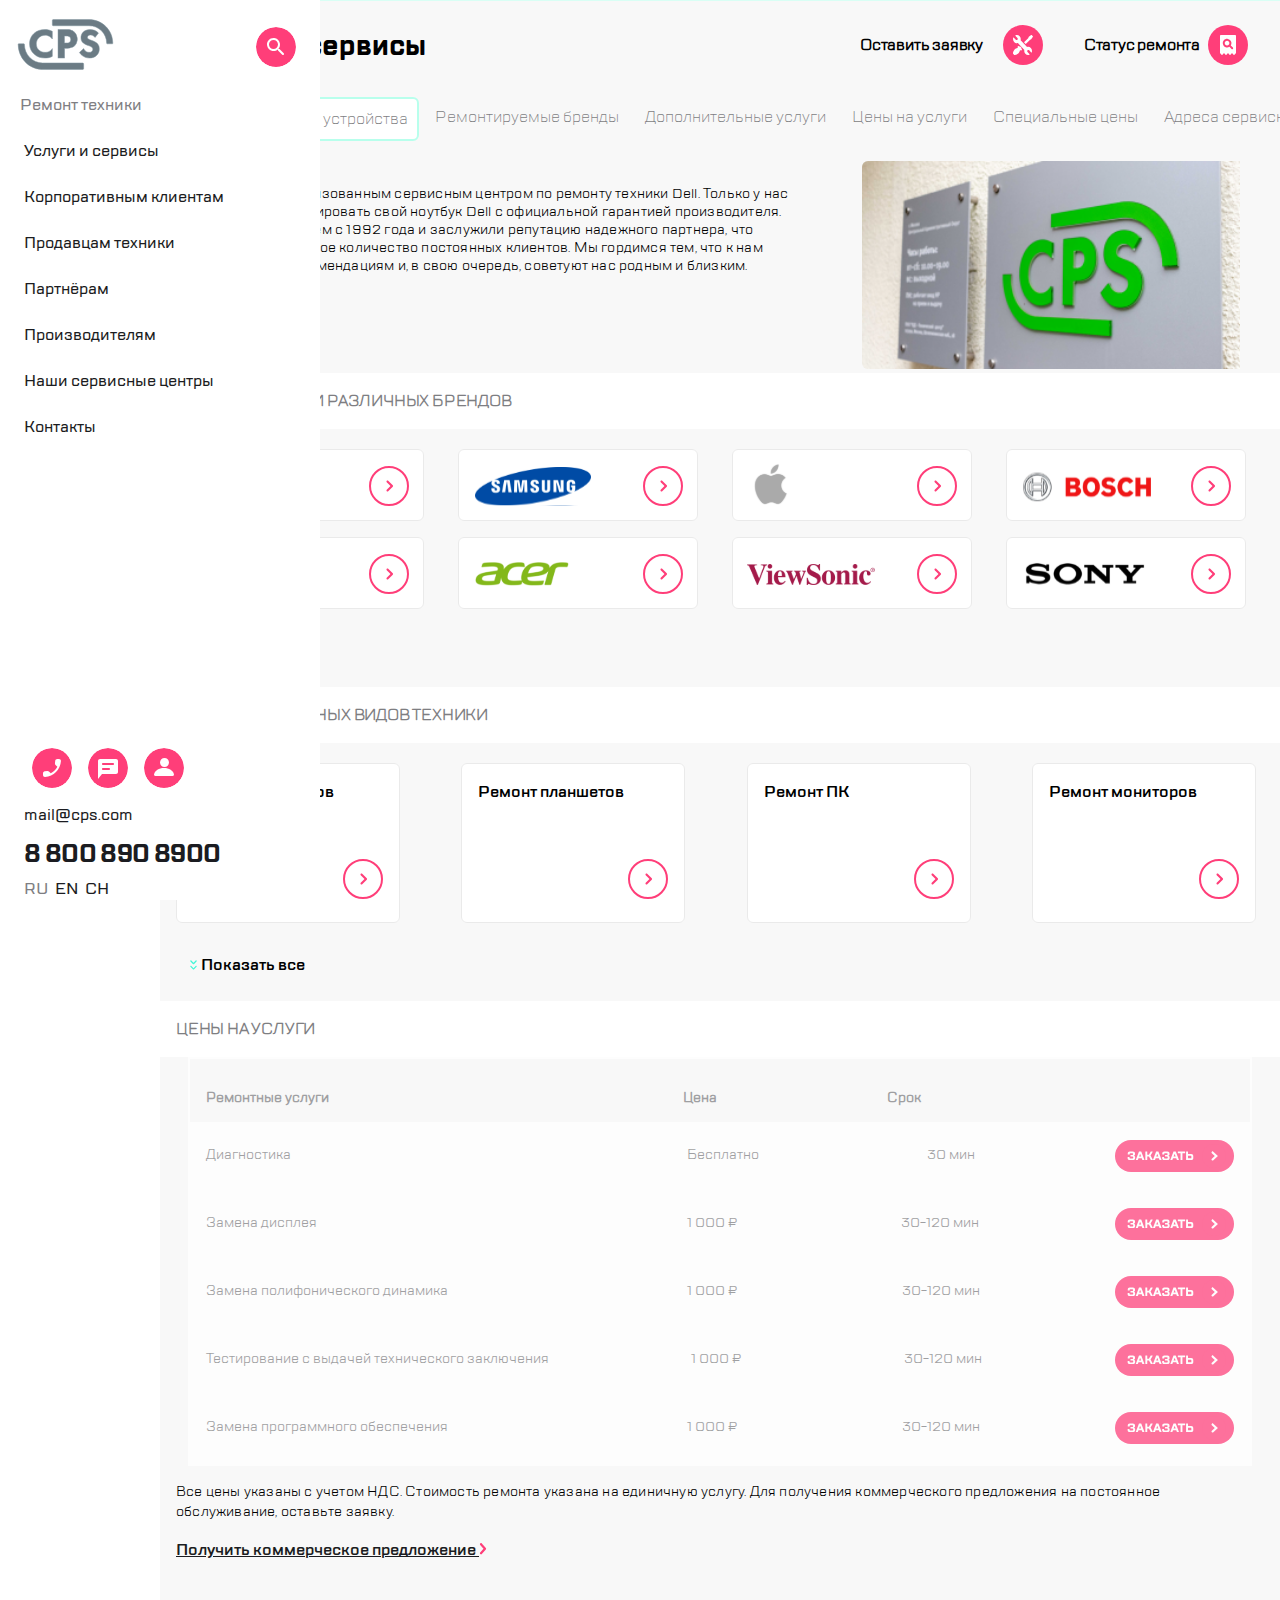
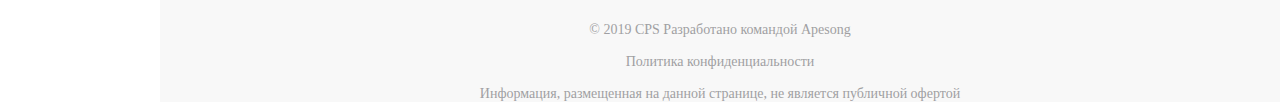
<file: index.html>
<!DOCTYPE html>
<html lang="ru">
  <head>
    <meta charset="UTF-8">
    <meta http-equiv="X-UA-Compatible" content="IE=edge">
    <meta name="viewport" content="width=device-width,initial-scale=1">
    <link rel="stylesheet" href="https://cdn.jsdelivr.net/npm/swiper@8/swiper-bundle.min.css">
    <title>Document</title>
  <link href="style.css" rel="stylesheet"></head>
  <body>
    <div class="wrapper">
      <aside class="aside">
        <div class="aside__header"><button class="aside__button button close" type="button" title="close" aria-label=" закрыть меню"></button>
          <img class="aside__logo" src="./img/Group.svg" alt="логотип" width="97" height="51">
          <button class="aside__button button search" type="button" title="искать" aria-label=" искать в меню"></button></div>

        <section class="aside__page">
          <ul class="aside__page_items">
            <li class="aside__page_items repair">
              <a class="aside__link active" aria-label="Ремонт техники" href="#">
                Ремонт техники</a>
            </li>
            <li class="aside__page_items-services">
              <a class="aside__link" aria-label="Услуги и сервисы" href="#">Услуги и сервисы</a>
            </li>
            <li class="aside__page_items-clients">
              <a class="aside__link" aria-label="Корпоративным клиентам" href="#">Корпоративным клиентам</a>
            </li>
            <li class="aside__page_items-sellers">
              <a class="aside__link" aria-label="Продавцам техники" href="#">Продавцам техники</a>
            </li>
            <li class="aside__page_items-partners">
              <a class="aside__link" aria-label="Партнёрам" href="#">Партнёрам</a>
            </li>
            <li class="aside__page_items-manufacturers">
              <a class="aside__link" aria-label="Производителям" href="#">Производителям</a>
            </li>
            <li class="aside__page_items-service-centers">
              <a class="aside__link" aria-label="Наши сервисные центры" href="#">Наши сервисные центры</a>
            </li>
            <li class="aside__page_items-contacts">
              <a class="aside__link" aria-label="Контакты" href="#">Контакты</a>
            </li>
          </ul>
        </section>
        <footer class="aside__footer">
          <ul class="footer__buttons">
            <li>
              <button class="footer__buttons button call" type="button" title="позвонить" aria-label="позвонить"></button>
            </li>
            <li>
              <button class="footer__buttons button chat" type="button" title="чат" aria-label="написать в чат"></button>
            </li>
            <li>
              <button class="footer__buttons button profile" type="button" title="профиль" aria-label="зайти в профиль"></button>
            </li>
          </ul>
          <div class="aside__contacts">
            <p class="aside__contacts_email">
              <a class="contacts__link" href="mailto:mail@cps.com" aria-label="Электронная почта">mail@cps.com</a>
            </p>
            <p class="aside__contacts_phone-number">
              <a class="contacts__link" href="tel:8 800 890 8900" aria-label="Телефонный номер">8 800 890 8900</a>
            </p>
          </div>
          <ul class="aside__language">
            <li class="aside__language_ru">
              <a class="language__link active" aria-label="Переключить на русский язык" href="#">RU</a>
            </li>
            <li class="aside__language_en">
              <a class="language__link" aria-label="Переключить на английский язык" href="#">EN</a>
            </li>
            <li class="aside__language_ch">
              <a class="language__link" aria-label="Переключить на китайский язык" href="#">CH</a>
            </li>
          </ul>
        </footer>
      </aside>

      <header class="header">
        <nav class="nav">
          <div class="nav__left">
            <button class="nav__button button burger" type="button" title="меню" aria-label=" открыть меню"></button>

            <hr class="line">

            <img class="logo" src="./img/Group.svg" alt="логотип" width="96.55" height="50.81">
          </div>
          <div class="nav__right">
            <ul class="nav__right_actions">
              <li>
                <button class="nav__button button landscape call" type="button" title="звонок" aria-label="позвонить"></button>
              </li>
              <li>
                <button class="nav__button button landscape chat" type="button" title="чат" aria-label="написать в чат"></button>
              </li>
              <li>
                <button class="nav__button button landscape profile" type="button" title="профайл" aria-label="открыть профайл"></button>
              </li>
              <li>
                <button class="nav__button button repair" type="button" title="заявка" aria-label="оставить заявку"></button>
              </li>
              <li>
                <button class="nav__button button checkstatus" type="button" title="статус ремонта" aria-label="проверить статус ремонта"></button>
              </li>
            </ul>
          </div>
        </nav>
      </header>

      <main class="page">
        <div class="page__services">
          <h1 class="page__services_title">Услуги и сервисы</h1>
          <div class="page__head-buttons">
            <span class="page__head-buttons_text">Оставить заявку</span><button class="nav__button button repair large" type="button" aria-label="оставить заявку"></button>
            <span class="page__head-buttons_text">Статус ремонта</span><button class="nav__button button checkstatus large" type="button" aria-label="проверить статус ремонта"></button>
          </div>
        </div>

        <ul class="page__menu">
          <li class="page__menu_repair-devices">
            <a class="page__menu_link active" aria-label="Ремонтируемые устройства" href="#">Ремонтируемые устройства</a>
          </li>
          <li class="page__menu_repair-brands">
            <a class="page__menu_link active" aria-label="Ремонтируемые бренды" href="#">Ремонтируемые бренды</a>
          </li>
          <li class="page__menu_extra-services">
            <a class="page__menu_link" aria-label="Дополнительные услуги" href="#">Дополнительные услуги</a>
          </li>
          <li class="page__menu_prices">
            <a class="page__menu_link" aria-label="Цены на услуги" href="#">Цены на услуги</a>
          </li>
          <li class="page__menu_special-prices">
            <a class="page__menu_link" aria-label="Специальные цены" href="#">Специальные цены</a>
          </li>
          <li class="page__menu_adresses">
            <a class="page__menu_link" aria-label="Адреса сервисных центров" href="#">Адреса сервисных центров</a>
          </li>
          <li class="page__menu_reviews">
            <a class="page__menu_link" aria-label="Отзывы" href="#">Отзывы</a>
          </li>
        </ul>

        <div class="page__all-info">
          <div class="page__text-and-button">
            <div class="page__text">
              <p class="page__text_1">
                Мы являемся авторизованным сервисным центром по ремонту техники
                Dell. Только у нас вы можете отремонтировать свой ноутбук Dell с
                официальной гарантией производителя.
              </p>
              <p class="page__text_2">
                Мы успешно работаем с 1992 года и заслужили репутацию надежного
                партнера, что подтверждает большое количество постоянных
                клиентов. Мы гордимся тем, что к нам обращаются по рекомендациям
                и, в свою очередь, советуют нас родным и близким.
              </p>
              <p class="page__text_3 hidden-text">
                Мы успешно работаем с 1992 года и заслужили репутацию надежного
                партнера, что подтверждает большое количество постоянных
                клиентов. Мы гордимся тем, что к нам обращаются по рекомендациям
                и, в свою очередь, советуют нас родным и близким.
              </p>
            </div>

            <div class="page__button_main-info">
              <img src="./img/icon.svg" alt="читать далее стрелка" class="page__button_icon">
              <button class="page__button_main-text" type="button" aria-label="читать далее">
                Читать далее
              </button>
            </div>
          </div>
          <div class="page__logo-photo">
            <img src="./img/logoPic.png" alt="Фото логотипа фирмы в офисе" class="photo">
          </div>
        </div>
      </main>
      <div class="brands">
        <h1 class="brands__title">Ремонт техники различных брендов</h1>
        <div class="swiper-container">
          <div class="swiper-wrapper">
            <div class="swiper-slide brands__tabs_lenovo card">
              <a class="brands__tabs_link" aria-label="устройства Lenovo" href="#"><img src="./img/go.svg" alt="ссылка"></a>
            </div>
            <div class="swiper-slide brands__tabs_samsung card">
              <a class="brands__tabs_link" aria-label="устройства Samsung" href="#"><img src="./img/go.svg" alt="ссылка"></a>
            </div>
            <div class="swiper-slide brands__tabs_apple card">
              <a class="brands__tabs_link" aria-label="устройства Apple" href="#"><img src="./img/go.svg" alt="ссылка"></a>
            </div>
            <div class="swiper-slide brands__tabs_bosch card">
              <a class="brands__tabs_link" aria-label="устройства Bosch" href="#"><img src="./img/go.svg" alt="ссылка"></a>
            </div>
            <div class="swiper-slide brands__tabs_hp card">
              <a class="brands__tabs_link" aria-label="устройства HP" href="#"><img src="./img/go.svg" alt="ссылка"></a>
            </div>
            <div class="swiper-slide brands__tabs_acer card">
              <a class="brands__tabs_link" aria-label="устройства Acer" href="#"><img src="./img/go.svg" alt="ссылка"></a>
            </div>
            <div class="swiper-slide brands__tabs_view-sonic card hidden_tab">
              <a class="brands__tabs_link" aria-label="устройства View Sonic" href="#"><img src="./img/go.svg" alt="ссылка"></a>
            </div>
            <div class="swiper-slide brands__tabs_sony card hidden_tab">
              <a class="brands__tabs_link" aria-label="устройства Sony" href="#"><img src="./img/go.svg" alt="ссылка"></a>
            </div>
            <div class="swiper-slide brands__tabs_lenovo card hidden_tab">
              <a class="brands__tabs_link" aria-label="устройства Lenovo" href="#"><img src="./img/go.svg" alt="ссылка"></a>
            </div>
          </div>

          <div class="swiper-pagination"></div>
          <div class="swiper-scrollbar"></div>
        </div>

        <div class="page__button page__320_hidden">
          <img src="./img/icon.svg" alt="читать далее стрелка" class="page__button_icon">
          <button class="page__button_text hidden" type="button" aria-label="показать все">
            Показать все
          </button>
        </div>
      </div>

      <div class="devices">
        <h2 class="devices__title">Ремонт различных видов техники</h2>
        <div class="swiper-container devices__container">
          <div class="swiper-wrapper devices__wrapper">
            <div class="swiper-slide devices__laptop card-2">
              Ремонт ноутбуков<a class="devices__link" aria-label="Ремонт ноутбуков" href="#"><img src="./img/go.svg" alt="ссылка"></a>
            </div>
            <div class="swiper-slide devices__tablet card-2">
              Ремонт планшетов<a class="devices__link" aria-label="Ремонт планшетов" href="#"><img src="./img/go.svg" alt="ссылка"></a>
            </div>
            <div class="swiper-slide devices__pc card-2">
              Ремонт ПК<a class="devices__link" aria-label="Ремонт ПК" href="#"><img src="./img/go.svg" alt="ссылка"></a>
            </div>
            <div class="swiper-slide devices__screen card-2">
              Ремонт мониторов<a class="devices__link" aria-label="Ремонт  мониторов" href="#"><img src="./img/go.svg" alt="ссылка"></a>
            </div>
            <div class="swiper-slide devices__laptop card-2">
              Ремонт планшетов<a class="devices__link" aria-label="Ремонт планшетов" href="#"><img src="./img/go.svg" alt="ссылка"></a>
            </div>
          </div>

          <div class="swiper-pagination"></div>
          <div class="swiper-scrollbar"></div>
        </div>

        <div class="page__button devices__button page__320_hidden">
          <img src="./img/icon.svg" alt="читать далее стрелка" class="page__button_icon">
          <button class="page__button_text hidden" type="button" aria-label="показать все">
            Показать все
          </button>
        </div>
      </div>

      <div class="prices">
        <h2 class="prices__title">Цены на услуги</h2>
        <div class="swiper-container prices__container">
          <div class="swiper-wrapper prices__wrapper">
            <div class="swiper-slide prices__card card-3">
              <h3 class="prices__demo">Ремонтные услуги</h3><p class="text">Тестирование с выдачей технического заключения</p>
              <h3 class="prices__demo">Цена</h3><p class="text">Бесплатно</p>
              <h3 class="prices__demo">Срок</h3><p class="text">30-120 мин</p>
              <a class="prices__link" aria-label="Диагностика" href="#"><img src="./img/toOrder.svg" alt="ссылка"></a>
            </div>
            <div class="swiper-slide prices__card card-3">
              <h3 class="prices__demo">Ремонтные услуги</h3><p class="text">Диагностика</p> <h3 class="prices__demo">Цена</h3><p class="text">Бесплатно</p> <h3 class="prices__demo">Срок</h3><p class="text">30 мин</p>
              <a class="prices__link" aria-label="Диагностика" href="#"><img src="./img/toOrder.svg" alt="ссылка"></a></div>
            <div class="swiper-slide prices__card card-3">
              <h3 class="prices__demo">Ремонтные услуги</h3><p class="text">Замена дисплея</p>
              <h3 class="prices__demo">Цена</h3><p class="text">1 000 ₽</p>
              <h3 class="prices__demo">Срок</h3><p class="text">30-120 мин</p>
              <a class="prices__link" aria-label="Диагностика" href="#"><img src="./img/toOrder.svg" alt="ссылка"></a></div>
            <div class="swiper-slide prices__card card-3">
              <div class=""><h3 class="prices__demo">Ремонтные услуги</h3><p class="text">Замена полифонического динамика</p>
                <h3 class="prices__demo">Цена</h3><p class="text">1 000 ₽</p>
                <h3 class="prices__demo">Срок</h3><p class="text">30-120 мин</p>
                <a class="prices__link" aria-label="Диагностика" href="#"><img src="./img/toOrder.svg" alt="ссылка"></a></div>
              <div class="swiper-slide prices__card card-3">
                <h3 class="prices__demo">Ремонтные услуги</h3><p class="text">Замена программного обеспечения</p>
                <h3 class="prices__demo">Цена</h3><p class="text">1 000 ₽</p>
                <h3 class="prices__demo">Срок</h3><p class="text">30-120 мин</p>
                <a class="prices__link" aria-label="Диагностика" href="#"><img src="./img/toOrder.svg" alt="ссылка"></a>
              </div>
            </div>
          </div>
          <div class="swiper-pagination prices"></div>
          <div class="swiper-scrollbar"></div>
        </div>
        <table class="table">
          <thead class="table__head">
            <tr class="table__row head">
              <th class="th__services">Ремонтные услуги</th>
              <th class="th_price">Цена</th>
              <th class="th__time">Срок</th>
              <th></th>
            </tr>
          </thead>
          <tbody class="table__body">
            <tr class="table__row">
              <td class="first_column test">Диагностика</td>
              <td class="second_column free">Бесплатно</td>
              <td class="td__time">30 мин</td>
              <td class="table_link"><a href="#"><img src="./img/toOrder.svg" alt="заказать"></a></td>
            </tr>
            <tr class="table__row">
              <td class="first_column display">Замена дисплея</td>
              <td class="second_column">1 000 ₽</td>
              <td>30-120 мин</td>
              <td class="table_link"><a href="#"><img src="./img/toOrder.svg" alt="заказать"></a></td>
            </tr>
            <tr class="table__row">
              <td class="first_column dynamic">Замена полифонического динамика</td>
              <td class="second_column">1 000 ₽</td>
              <td>30-120 мин</td>
              <td class="table_link"><a href="#"><img src="./img/toOrder.svg" alt="заказать"></a></td>
            </tr>
            <tr class="table__row">
              <td class="first_column tech">Тестирование с выдачей технического заключения</td>
              <td class="second_column">1 000 ₽</td>
              <td>30-120 мин</td>
              <td class="table_link"><a href="#"><img src="./img/toOrder.svg" alt="заказать"></a></td>
            </tr>
            <tr class="table__row">
              <td class="first_column software">Замена программного обеспечения</td>
              <td class="second_column">1 000 ₽</td>
              <td>30-120 мин</td>
              <td class="table_link"><a href="#"><img src="./img/toOrder.svg" alt="заказать"></a></td>
            </tr>
          </tbody>
        </table>
        <div class="prices__info">
          <p>Все цены указаны с учетом НДС. Стоимость ремонта указана на
            единичную услугу. Для получения коммерческого предложения на
            постоянное обслуживание, оставьте заявку.</p>
        </div>
        <div class="offer">
          <a href="#" class="offer__link">Получить коммерческое предложение
            <img src="./img/Line.svg" alt="ссылка"></a>
        </div>
      </div>
      <footer class="page__footer">
        <ul class="footer__list">
          <li class="one">© 2019 CPS Разработано командой Apesong</li>
          <li class="two">Политика конфиденциальности</li>
          <li class="three">Информация, размещенная на данной странице, не является публичной
            офертой</li>
        </ul>
      </footer>
    </div>

    <div class="modal modal--feedback chat_hidden">
      <div class="modal__dialog">
        <form class="modal__form">
          <button class="modal__button button close close--modalForm-chat" type="button"></button>
          <h1 class="title title__modal active">Обратная связь</h1>
          <input class="modal__input" type="text" placeholder="Имя">
          <input class="modal__input" type="tel" placeholder="Телефон" pattern="\+[0-9]{10}" title="+79998887766">
          <input class="modal__input" type="email" placeholder="Электронная почта">
          <textarea class="modal__input modal__input--text" type="email" placeholder="Сообщение"></textarea>
          <div class="modal__note">Нажимая “отправить”, вы даете согласие на
            <a href="#" class="modal__link">обработку персональных данных</a>
            и соглашаетесь с нашей
            <a href="#" class="modal__link">политикой конфиденциальности</a></div>

          <button class="button order button__order order--form"></button>
        </form>
      </div>
    </div>

    <div class="modal modal--callback call_hidden">
      <div class="modal__dialog">
        <form class="modal__form modal-call__form">
          <button class="modal__button button close close--modalForm-call" type="button"></button>
          <h1 class="title title__modal active">Заказать звонок</h1>
          <input class="modal__input" type="tel" placeholder="Телефон" pattern="\+[0-9]{10}" title="+79998887766">

          <span class="modal__note">Нажимая “отправить”, вы даете согласие на
            <a href="#" class="modal__link">обработку персональных данных</a>
            и соглашаетесь с нашей
            <a href="#" class="modal__link">политикой конфиденциальности</a></span>
          <button class="button order button__order order--form"></button>
        </form>
      </div>
    </div>
    <script src="https://cdn.jsdelivr.net/npm/swiper@8/swiper-bundle.min.js"></script>
    <script type="application/json" src="./js/index.js"></script>
  <script type="text/javascript" src="./js/bundle.js"></script></body>
</html>
</file>
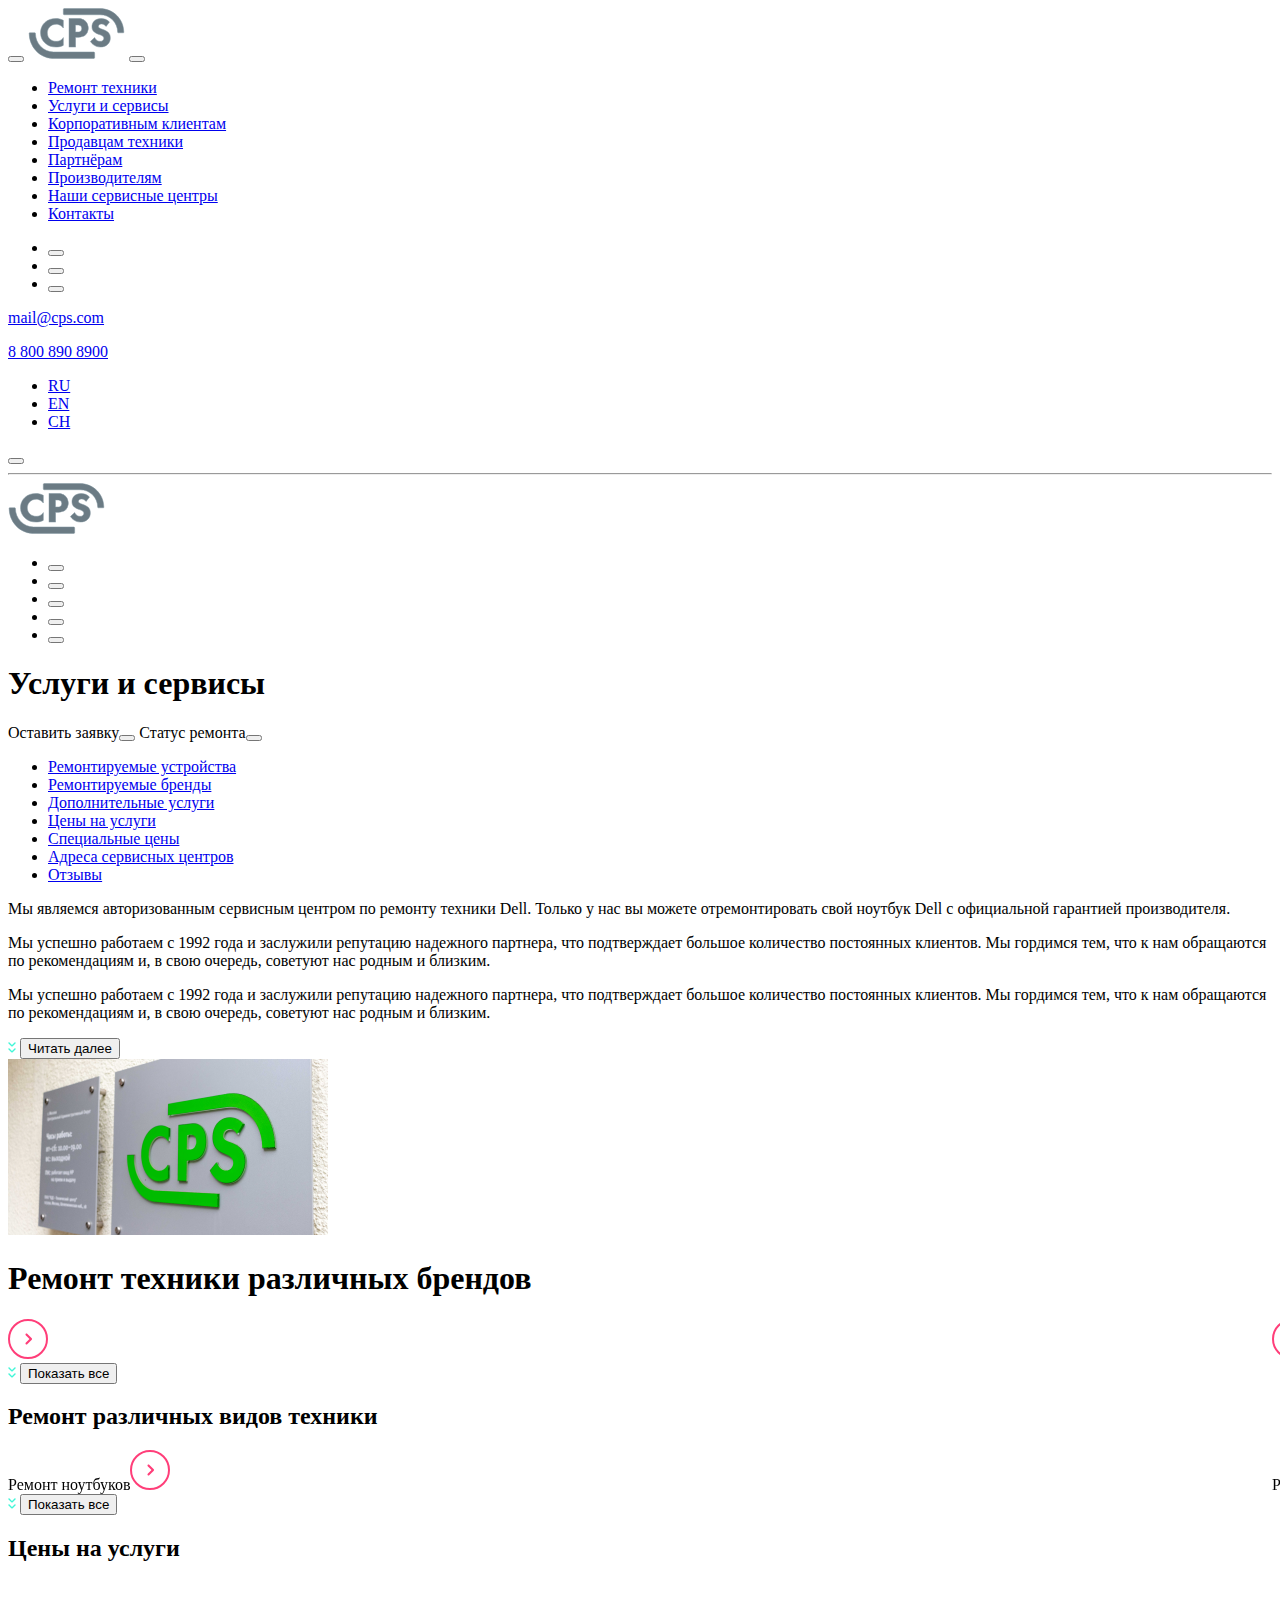
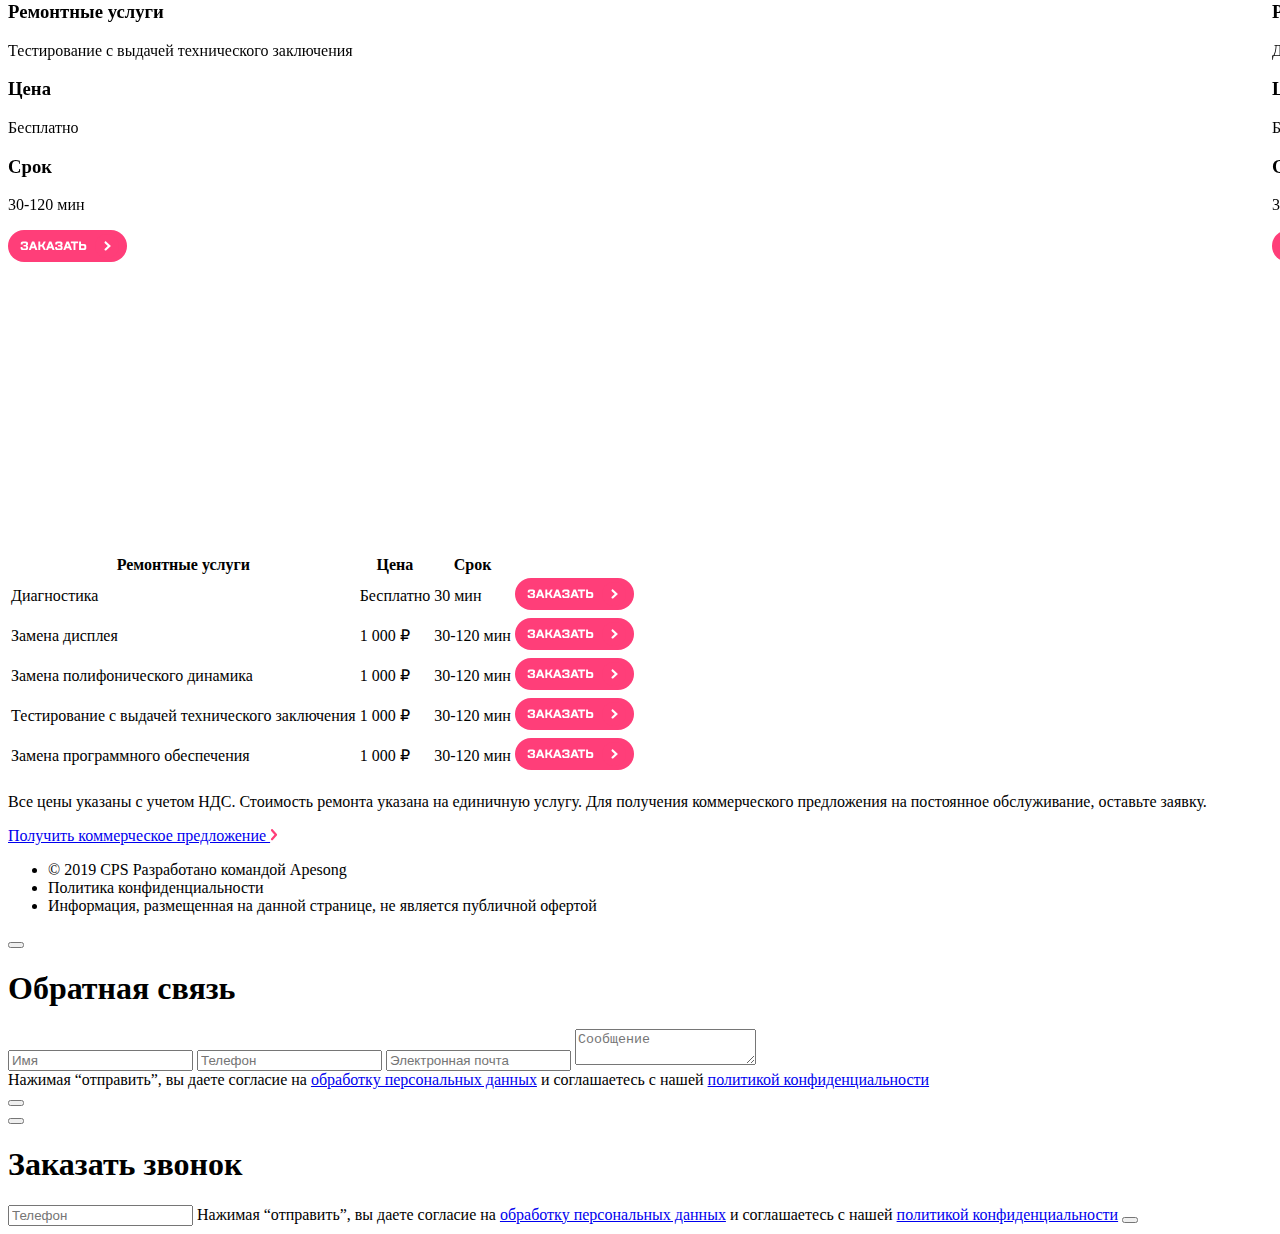
<file: src/index.html>
<!DOCTYPE html>
<html lang="ru">
  <head>
    <meta charset="UTF-8" />
    <meta http-equiv="X-UA-Compatible" content="IE=edge" />
    <meta name="viewport" content="width=device-width, initial-scale=1.0" />
    <link
      rel="stylesheet"
      href="https://cdn.jsdelivr.net/npm/swiper@8/swiper-bundle.min.css"
    />
    <title>Document</title>
  </head>
  <body>
    <div class="wrapper">
      <aside class="aside">
        <div class="aside__header"
          ><button
            class="aside__button button close"
            type="button"
            title="close"
            aria-label=" закрыть меню"
          ></button>
          <img
            class="aside__logo"
            src="./img/Group.svg"
            alt="логотип"
            width="97"
            height="51" />
          <button
            class="aside__button button search"
            type="button"
            title="искать"
            aria-label=" искать в меню"
          ></button
        ></div>

        <section class="aside__page">
          <ul class="aside__page_items">
            <li class="aside__page_items repair">
              <a
                class="aside__link active"
                aria-label="Ремонт техники"
                href="#"
              >
                Ремонт техники</a
              >
            </li>
            <li class="aside__page_items-services">
              <a class="aside__link" aria-label="Услуги и сервисы" href="#"
                >Услуги и сервисы</a
              >
            </li>
            <li class="aside__page_items-clients">
              <a
                class="aside__link"
                aria-label="Корпоративным клиентам"
                href="#"
                >Корпоративным клиентам</a
              >
            </li>
            <li class="aside__page_items-sellers">
              <a class="aside__link" aria-label="Продавцам техники" href="#"
                >Продавцам техники</a
              >
            </li>
            <li class="aside__page_items-partners">
              <a class="aside__link" aria-label="Партнёрам" href="#"
                >Партнёрам</a
              >
            </li>
            <li class="aside__page_items-manufacturers">
              <a class="aside__link" aria-label="Производителям" href="#"
                >Производителям</a
              >
            </li>
            <li class="aside__page_items-service-centers">
              <a class="aside__link" aria-label="Наши сервисные центры" href="#"
                >Наши сервисные центры</a
              >
            </li>
            <li class="aside__page_items-contacts">
              <a class="aside__link" aria-label="Контакты" href="#">Контакты</a>
            </li>
          </ul>
        </section>
        <footer class="aside__footer">
          <ul class="footer__buttons">
            <li>
              <button
                class="footer__buttons button call"
                type="button"
                title="позвонить"
                aria-label="позвонить"
              ></button>
            </li>
            <li>
              <button
                class="footer__buttons button chat"
                type="button"
                title="чат"
                aria-label="написать в чат"
              ></button>
            </li>
            <li>
              <button
                class="footer__buttons button profile"
                type="button"
                title="профиль"
                aria-label="зайти в профиль"
              ></button>
            </li>
          </ul>
          <div class="aside__contacts">
            <p class="aside__contacts_email">
              <a
                class="contacts__link"
                href="mailto:mail@cps.com"
                aria-label="Электронная почта"
                >mail@cps.com</a
              >
            </p>
            <p class="aside__contacts_phone-number">
              <a
                class="contacts__link"
                href="tel:8 800 890 8900"
                aria-label="Телефонный номер"
                >8 800 890 8900</a
              >
            </p>
          </div>
          <ul class="aside__language">
            <li class="aside__language_ru">
              <a
                class="language__link active"
                aria-label="Переключить на русский язык"
                href="#"
                >RU</a
              >
            </li>
            <li class="aside__language_en">
              <a
                class="language__link"
                aria-label="Переключить на английский язык"
                href="#"
                >EN</a
              >
            </li>
            <li class="aside__language_ch">
              <a
                class="language__link"
                aria-label="Переключить на китайский язык"
                href="#"
                >CH</a
              >
            </li>
          </ul>
        </footer>
      </aside>

      <header class="header">
        <nav class="nav">
          <div class="nav__left">
            <button
              class="nav__button button burger"
              type="button"
              title="меню"
              aria-label=" открыть меню"
            ></button>

            <hr class="line" />

            <img
              class="logo"
              src="./img/Group.svg"
              alt="логотип"
              width="96.55"
              height="50.81"
            />
          </div>
          <div class="nav__right">
            <ul class="nav__right_actions">
              <li>
                <button
                  class="nav__button button landscape call"
                  type="button"
                  title="звонок"
                  aria-label="позвонить"
                ></button>
              </li>
              <li>
                <button
                  class="nav__button button landscape chat"
                  type="button"
                  title="чат"
                  aria-label="написать в чат"
                ></button>
              </li>
              <li>
                <button
                  class="nav__button button landscape profile"
                  type="button"
                  title="профайл"
                  aria-label="открыть профайл"
                ></button>
              </li>
              <li>
                <button
                  class="nav__button button repair"
                  type="button"
                  title="заявка"
                  aria-label="оставить заявку"
                ></button>
              </li>
              <li>
                <button
                  class="nav__button button checkstatus"
                  type="button"
                  title="статус ремонта"
                  aria-label="проверить статус ремонта"
                ></button>
              </li>
            </ul>
          </div>
        </nav>
      </header>

      <main class="page">
        <div class="page__services">
          <h1 class="page__services_title">Услуги и сервисы</h1>
          <div class="page__head-buttons">
            <span class="page__head-buttons_text">Оставить заявку</span
            ><button
              class="nav__button button repair large"
              type="button"
              aria-label="оставить заявку"
            ></button>
            <span class="page__head-buttons_text">Статус ремонта</span
            ><button
              class="nav__button button checkstatus large"
              type="button"
              aria-label="проверить статус ремонта"
            ></button>
          </div>
        </div>

        <ul class="page__menu">
          <li class="page__menu_repair-devices">
            <a
              class="page__menu_link active"
              aria-label="Ремонтируемые устройства"
              href="#"
              >Ремонтируемые устройства</a
            >
          </li>
          <li class="page__menu_repair-brands">
            <a
              class="page__menu_link active"
              aria-label="Ремонтируемые бренды"
              href="#"
              >Ремонтируемые бренды</a
            >
          </li>
          <li class="page__menu_extra-services">
            <a
              class="page__menu_link"
              aria-label="Дополнительные услуги"
              href="#"
              >Дополнительные услуги</a
            >
          </li>
          <li class="page__menu_prices">
            <a class="page__menu_link" aria-label="Цены на услуги" href="#"
              >Цены на услуги</a
            >
          </li>
          <li class="page__menu_special-prices">
            <a class="page__menu_link" aria-label="Специальные цены" href="#"
              >Специальные цены</a
            >
          </li>
          <li class="page__menu_adresses">
            <a
              class="page__menu_link"
              aria-label="Адреса сервисных центров"
              href="#"
              >Адреса сервисных центров</a
            >
          </li>
          <li class="page__menu_reviews">
            <a class="page__menu_link" aria-label="Отзывы" href="#">Отзывы</a>
          </li>
        </ul>

        <div class="page__all-info">
          <div class="page__text-and-button">
            <div class="page__text">
              <p class="page__text_1">
                Мы являемся авторизованным сервисным центром по ремонту техники
                Dell. Только у нас вы можете отремонтировать свой ноутбук Dell с
                официальной гарантией производителя.
              </p>
              <p class="page__text_2">
                Мы успешно работаем с 1992 года и заслужили репутацию надежного
                партнера, что подтверждает большое количество постоянных
                клиентов. Мы гордимся тем, что к нам обращаются по рекомендациям
                и, в свою очередь, советуют нас родным и близким.
              </p>
              <p class="page__text_3 hidden-text">
                Мы успешно работаем с 1992 года и заслужили репутацию надежного
                партнера, что подтверждает большое количество постоянных
                клиентов. Мы гордимся тем, что к нам обращаются по рекомендациям
                и, в свою очередь, советуют нас родным и близким.
              </p>
            </div>

            <div class="page__button_main-info">
              <img
                src="./img/icon.svg"
                alt="читать далее стрелка"
                class="page__button_icon"
              />
              <button
                class="page__button_main-text"
                type="button"
                aria-label="читать далее"
              >
                Читать далее
              </button>
            </div>
          </div>
          <div class="page__logo-photo">
            <img
              src="./img/logoPic.png"
              alt="Фото логотипа фирмы в офисе"
              class="photo"
            />
          </div>
        </div>
      </main>
      <div class="brands">
        <h1 class="brands__title">Ремонт техники различных брендов</h1>
        <div class="swiper-container">
          <div class="swiper-wrapper">
            <div class="swiper-slide brands__tabs_lenovo card">
              <a
                class="brands__tabs_link"
                aria-label="устройства Lenovo"
                href="#"
                ><img src="./img/go.svg" alt="ссылка"
              /></a>
            </div>
            <div class="swiper-slide brands__tabs_samsung card">
              <a
                class="brands__tabs_link"
                aria-label="устройства Samsung"
                href="#"
                ><img src="./img/go.svg" alt="ссылка"
              /></a>
            </div>
            <div class="swiper-slide brands__tabs_apple card">
              <a
                class="brands__tabs_link"
                aria-label="устройства Apple"
                href="#"
                ><img src="./img/go.svg" alt="ссылка"
              /></a>
            </div>
            <div class="swiper-slide brands__tabs_bosch card">
              <a
                class="brands__tabs_link"
                aria-label="устройства Bosch"
                href="#"
                ><img src="./img/go.svg" alt="ссылка"
              /></a>
            </div>
            <div class="swiper-slide brands__tabs_hp card">
              <a class="brands__tabs_link" aria-label="устройства HP" href="#"
                ><img src="./img/go.svg" alt="ссылка"
              /></a>
            </div>
            <div class="swiper-slide brands__tabs_acer card">
              <a class="brands__tabs_link" aria-label="устройства Acer" href="#"
                ><img src="./img/go.svg" alt="ссылка"
              /></a>
            </div>
            <div class="swiper-slide brands__tabs_view-sonic card hidden_tab">
              <a
                class="brands__tabs_link"
                aria-label="устройства View Sonic"
                href="#"
                ><img src="./img/go.svg" alt="ссылка"
              /></a>
            </div>
            <div class="swiper-slide brands__tabs_sony card hidden_tab">
              <a class="brands__tabs_link" aria-label="устройства Sony" href="#"
                ><img src="./img/go.svg" alt="ссылка"
              /></a>
            </div>
            <div class="swiper-slide brands__tabs_lenovo card hidden_tab">
              <a
                class="brands__tabs_link"
                aria-label="устройства Lenovo"
                href="#"
                ><img src="./img/go.svg" alt="ссылка"
              /></a>
            </div>
          </div>

          <div class="swiper-pagination"></div>
          <div class="swiper-scrollbar"></div>
        </div>

        <div class="page__button page__320_hidden">
          <img
            src="./img/icon.svg"
            alt="читать далее стрелка"
            class="page__button_icon"
          />
          <button
            class="page__button_text hidden"
            type="button"
            aria-label="показать все"
          >
            Показать все
          </button>
        </div>
      </div>

      <div class="devices">
        <h2 class="devices__title">Ремонт различных видов техники</h2>
        <div class="swiper-container devices__container">
          <div class="swiper-wrapper devices__wrapper">
            <div class="swiper-slide devices__laptop card-2">
              Ремонт ноутбуков<a
                class="devices__link"
                aria-label="Ремонт ноутбуков"
                href="#"
                ><img src="./img/go.svg" alt="ссылка"
              /></a>
            </div>
            <div class="swiper-slide devices__tablet card-2">
              Ремонт планшетов<a
                class="devices__link"
                aria-label="Ремонт планшетов"
                href="#"
                ><img src="./img/go.svg" alt="ссылка"
              /></a>
            </div>
            <div class="swiper-slide devices__pc card-2">
              Ремонт ПК<a class="devices__link" aria-label="Ремонт ПК" href="#"
                ><img src="./img/go.svg" alt="ссылка"
              /></a>
            </div>
            <div class="swiper-slide devices__screen card-2">
              Ремонт мониторов<a
                class="devices__link"
                aria-label="Ремонт  мониторов"
                href="#"
                ><img src="./img/go.svg" alt="ссылка"
              /></a>
            </div>
            <div class="swiper-slide devices__laptop card-2">
              Ремонт планшетов<a
                class="devices__link"
                aria-label="Ремонт планшетов"
                href="#"
                ><img src="./img/go.svg" alt="ссылка"
              /></a>
            </div>
          </div>

          <div class="swiper-pagination"></div>
          <div class="swiper-scrollbar"></div>
        </div>

        <div class="page__button devices__button page__320_hidden">
          <img
            src="./img/icon.svg"
            alt="читать далее стрелка"
            class="page__button_icon"
          />
          <button
            class="page__button_text hidden"
            type="button"
            aria-label="показать все"
          >
            Показать все
          </button>
        </div>
      </div>

      <div class="prices">
        <h2 class="prices__title">Цены на услуги</h2>
        <div class="swiper-container prices__container">
          <div class="swiper-wrapper prices__wrapper">
            <div class="swiper-slide prices__card card-3">
              <h3 class="prices__demo">Ремонтные услуги</h3
              ><p class="text"
                >Тестирование с выдачей технического заключения</p
              >
              <h3 class="prices__demo">Цена</h3><p class="text">Бесплатно</p>
              <h3 class="prices__demo">Срок</h3><p class="text">30-120 мин</p>
              <a class="prices__link" aria-label="Диагностика" href="#"
                ><img src="./img/toOrder.svg" alt="ссылка"
              /></a>
            </div>
            <div class="swiper-slide prices__card card-3">
              <h3 class="prices__demo">Ремонтные услуги</h3
              ><p class="text">Диагностика</p> <h3 class="prices__demo">Цена</h3
              ><p class="text">Бесплатно</p> <h3 class="prices__demo">Срок</h3
              ><p class="text">30 мин</p>
              <a class="prices__link" aria-label="Диагностика" href="#"
                ><img src="./img/toOrder.svg" alt="ссылка" /></a
            ></div>
            <div class="swiper-slide prices__card card-3">
              <h3 class="prices__demo">Ремонтные услуги</h3
              ><p class="text">Замена дисплея</p>
              <h3 class="prices__demo">Цена</h3><p class="text">1 000 ₽</p>
              <h3 class="prices__demo">Срок</h3><p class="text">30-120 мин</p>
              <a class="prices__link" aria-label="Диагностика" href="#"
                ><img src="./img/toOrder.svg" alt="ссылка" /></a
            ></div>
            <div class="swiper-slide prices__card card-3">
              <div class=""
                ><h3 class="prices__demo">Ремонтные услуги</h3
                ><p class="text">Замена полифонического динамика</p>
                <h3 class="prices__demo">Цена</h3><p class="text">1 000 ₽</p>
                <h3 class="prices__demo">Срок</h3
                ><p class="text">30-120 мин</p>
                <a class="prices__link" aria-label="Диагностика" href="#"
                  ><img src="./img/toOrder.svg" alt="ссылка" /></a
              ></div>
              <div class="swiper-slide prices__card card-3">
                <h3 class="prices__demo">Ремонтные услуги</h3
                ><p class="text">Замена программного обеспечения</p>
                <h3 class="prices__demo">Цена</h3><p class="text">1 000 ₽</p>
                <h3 class="prices__demo">Срок</h3><p class="text">30-120 мин</p>
                <a class="prices__link" aria-label="Диагностика" href="#"
                  ><img src="./img/toOrder.svg" alt="ссылка"
                /></a>
              </div>
            </div>
          </div>
          <div class="swiper-pagination prices"></div>
          <div class="swiper-scrollbar"></div>
        </div>
        <table class="table">
          <thead class="table__head">
            <tr class="table__row head">
              <th class="th__services">Ремонтные услуги</th>
              <th class="th_price">Цена</th>
              <th class="th__time">Срок</th>
              <th></th>
            </tr>
          </thead>
          <tbody class="table__body">
            <tr class="table__row">
              <td class="first_column test">Диагностика</td>
              <td class="second_column free">Бесплатно</td>
              <td class="td__time">30 мин</td>
              <td class="table_link"
                ><a href="#"><img src="./img/toOrder.svg" alt="заказать" /></a
              ></td>
            </tr>
            <tr class="table__row">
              <td class="first_column display">Замена дисплея</td>
              <td class="second_column">1 000 ₽</td>
              <td>30-120 мин</td>
              <td class="table_link"
                ><a href="#"><img src="./img/toOrder.svg" alt="заказать" /></a
              ></td>
            </tr>
            <tr class="table__row">
              <td class="first_column dynamic"
                >Замена полифонического динамика</td
              >
              <td class="second_column">1 000 ₽</td>
              <td>30-120 мин</td>
              <td class="table_link"
                ><a href="#"><img src="./img/toOrder.svg" alt="заказать" /></a
              ></td>
            </tr>
            <tr class="table__row">
              <td class="first_column tech"
                >Тестирование с выдачей технического заключения</td
              >
              <td class="second_column">1 000 ₽</td>
              <td>30-120 мин</td>
              <td class="table_link"
                ><a href="#"><img src="./img/toOrder.svg" alt="заказать" /></a
              ></td>
            </tr>
            <tr class="table__row">
              <td class="first_column software"
                >Замена программного обеспечения</td
              >
              <td class="second_column">1 000 ₽</td>
              <td>30-120 мин</td>
              <td class="table_link"
                ><a href="#"><img src="./img/toOrder.svg" alt="заказать" /></a
              ></td>
            </tr>
          </tbody>
        </table>
        <div class="prices__info">
          <p
            >Все цены указаны с учетом НДС. Стоимость ремонта указана на
            единичную услугу. Для получения коммерческого предложения на
            постоянное обслуживание, оставьте заявку.</p
          >
        </div>
        <div class="offer">
          <a href="#" class="offer__link"
            >Получить коммерческое предложение
            <img src="./img/Line.svg" alt="ссылка"
          /></a>
        </div>
      </div>
      <footer class="page__footer">
        <ul class="footer__list">
          <li class="one">© 2019 CPS Разработано командой Apesong</li>
          <li class="two">Политика конфиденциальности</li>
          <li class="three"
            >Информация, размещенная на данной странице, не является публичной
            офертой</li
          >
        </ul>
      </footer>
    </div>

    <div class="modal modal--feedback chat_hidden">
      <div class="modal__dialog">
        <form class="modal__form">
          <button
            class="modal__button button close close--modalForm-chat"
            type="button"
          ></button>
          <h1 class="title title__modal active">Обратная связь</h1>
          <input class="modal__input" type="text" placeholder="Имя" />
          <input
            class="modal__input"
            type="tel"
            placeholder="Телефон"
            pattern="\+[0-9]{10}"
            title="+79998887766"
          />
          <input
            class="modal__input"
            type="email"
            placeholder="Электронная почта"
          />
          <textarea
            class="modal__input modal__input--text"
            type="email"
            placeholder="Сообщение"
          ></textarea>
          <div class="modal__note"
            >Нажимая “отправить”, вы даете согласие на
            <a href="#" class="modal__link">обработку персональных данных</a>
            и соглашаетесь с нашей
            <a href="#" class="modal__link"
              >политикой конфиденциальности</a
            ></div
          >

          <button class="button order button__order order--form"></button>
        </form>
      </div>
    </div>

    <div class="modal modal--callback call_hidden">
      <div class="modal__dialog">
        <form class="modal__form modal-call__form">
          <button
            class="modal__button button close close--modalForm-call"
            type="button"
          ></button>
          <h1 class="title title__modal active">Заказать звонок</h1>
          <input
            class="modal__input"
            type="tel"
            placeholder="Телефон"
            pattern="\+[0-9]{10}"
            title="+79998887766"
          />

          <span class="modal__note"
            >Нажимая “отправить”, вы даете согласие на
            <a href="#" class="modal__link">обработку персональных данных</a>
            и соглашаетесь с нашей
            <a href="#" class="modal__link"
              >политикой конфиденциальности</a
            ></span
          >
          <button class="button order button__order order--form"></button>
        </form>
      </div>
    </div>
    <script src="https://cdn.jsdelivr.net/npm/swiper@8/swiper-bundle.min.js"></script>
    <script type="application/json" src="./js/index.js"></script>
  </body>
</html>
</file>
<file: style.css>
*,
*::before,
*::after {
  margin: 0;
  padding: 0;
  box-sizing: border-box; }

body {
  min-width: 320px;
  height: 1700px; }

.wrapper {
  max-width: 1120px;
  position: relative;
  background-color: #f8f8f8;
  margin-left: auto; }

@media (min-width: 1120px) {
  .header {
    display: none; } }

.nav {
  display: flex;
  justify-content: space-between;
  align-items: center;
  min-width: 320px;
  height: 88px;
  background-color: #ffffff;
  font-family: 'TTLakes-DemiBold', 'Arial', sans-serif; }

.nav__left {
  display: flex;
  justify-content: space-evenly;
  align-items: center; }

.nav__right {
  display: flex;
  justify-content: space-evenly;
  align-items: center;
  list-style: none; }

.nav__right_actions li {
  display: inline; }

.nav__button {
  margin-right: 16px; }

.nav__button.burger {
  margin-left: 16px; }
  @media (min-width: 320px) and (max-width: 767.9px) {
    .nav__button.burger {
      margin-right: 16.73px; } }
  @media (min-width: 768px) and (max-width: 1119.9px) {
    .nav__button.burger {
      margin-right: 0; } }

.nav__button.repair {
  margin-left: 20px; }

@media (min-width: 768px) {
  .nav__button.large {
    margin: 0;
    margin-left: 8px;
    margin-right: 32px; } }

@media (min-width: 320px) and (max-width: 767.9px) {
  .line {
    display: none; } }

@media (min-width: 768px) and (max-width: 1119.9px) {
  .line {
    height: 32px;
    margin-top: 28px;
    margin-bottom: 28px;
    margin-right: 20.73px;
    margin-left: 20px;
    border-radius: 1px;
    border: 1px solid #eaeaea;
    background: #eaeaea; } }

.logo {
  margin-top: 18.59px;
  margin-bottom: 18.59px; }

@media (max-width: 767.9px) {
  .landscape {
    display: none; } }

@media (max-width: 1119.9px) {
  .page__head-buttons {
    display: none; } }

@media (min-width: 1120px) {
  .page__head-buttons {
    display: flex;
    align-items: center;
    margin-left: auto; } }

.page {
  background-color: #f8f8f8;
  border-top: 1px solid #d9fff5; }

.page__services {
  display: flex;
  align-items: flex-start;
  height: 40px;
  margin-top: 24px;
  margin-bottom: 8.37px;
  font-family: 'TTLakes-Bold', 'Arial', sans-serif; }

.page__services_title {
  font-size: 28px;
  font-weight: bolder; }

.page__services_title::before {
  content: '';
  display: inline-block;
  vertical-align: middle;
  border-right: 4px solid #41f6d7;
  margin-right: 20px;
  border-top-right-radius: 50%;
  border-bottom-right-radius: 50%;
  height: 45px; }

.page__menu {
  max-width: 1120px;
  white-space: nowrap;
  display: flex;
  list-style: none;
  font-family: 'TTLakes-Light', 'Arial', sans-serif;
  overflow: auto; }

.page__menu li {
  display: inline;
  padding-top: 8px;
  padding-bottom: 8px;
  padding-left: 16.54px;
  padding-right: 9.3px;
  margin-top: 24px;
  margin-bottom: 20px;
  line-height: 24px;
  font-size: 16px;
  cursor: pointer; }

.page__menu_link {
  color: #7e7e82;
  outline: none;
  text-decoration: none; }

.page__menu_link:hover,
.page__menu_link:active,
.page__menu_link:focus {
  border: 2px solid #b8ffec;
  border-radius: 6px;
  background-color: #ffffff;
  padding-top: 8px;
  padding-bottom: 8px;
  padding-left: 16.54px;
  padding-right: 9.3px; }

.page__menu::-webkit-scrollbar {
  display: none; }

.page__menu_repair-devices {
  border: 2px solid #b8ffec;
  border-radius: 6px;
  background-color: #ffffff;
  margin-left: 16px; }

.page__text {
  overflow: hidden;
  transition: max-height 0.4s ease-in-out;
  font-size: 14px;
  line-height: 18px;
  font-family: 'TTLakes-Regular', 'Arial', sans-serif;
  letter-spacing: 0.2px;
  margin: 16px;
  margin-top: 24px; }

@media (max-width: 767.9px) {
  .page__text_2 {
    display: none; } }

.hidden-text {
  display: none; }

.page__text-and-button {
  display: flex;
  flex-direction: column;
  margin-right: 48px; }

.photo {
  border-radius: 6px;
  height: 208px;
  padding-right: 40px; }

.page__all-info {
  display: flex;
  max-width: 1120px; }
  @media (max-width: 767.9px) {
    .page__all-info {
      flex-direction: column; } }
  @media (min-width: 768px) {
    .page__all-info {
      flex-direction: row; } }

@media (max-width: 767.9px) {
  .page__logo-photo img {
    width: 100%;
    height: 100%;
    min-width: 320px; } }

@media (min-width: 768px) and (max-width: 1119.9px) {
  .page__logo-photo img {
    height: 207px; } }

.page__head-buttons_text {
  width: 125px;
  height: 24px;
  font-size: 16px;
  line-height: 24px;
  letter-spacing: -0.2px;
  text-align: right;
  font-family: 'TTLakes-Regular', 'Arial', sans-serif;
  font-weight: 600;
  align-self: center; }

.page__button_main-info {
  display: block;
  margin-left: 24.29px;
  margin-top: 16px;
  margin-bottom: 16px;
  margin-right: auto; }

.page__button_main-text {
  border: none;
  line-height: 24px;
  font-family: 'TTLakes-DemiBold', 'Arial', sans-serif;
  font-size: 16px;
  background-color: transparent;
  cursor: pointer; }

.page__button_icon {
  width: 7.41px;
  height: 10.29px; }

@font-face {
  font-family: 'TTLakes-Regular';
  src: url(./fonts/TTLakes-Regular.woff); }

@font-face {
  font-family: 'TTLakes-Light';
  src: url(./fonts/TTLakes-Light.woff); }

@font-face {
  font-family: 'TTLakes-DemiBold';
  src: url(./fonts/TTLakes-DemiBold.woff); }

@font-face {
  font-family: 'TTLakes-Bold';
  src: url(./fonts/TTLakes-Bold.woff); }

@font-face {
  font-family: 'TTLakes-Medium';
  src: url(./fonts/TTLakes-Medium.woff); }

.button {
  width: 40px;
  height: 40px;
  border: none;
  cursor: pointer; }

.button.burger {
  background: url(./static/burger.svg); }

.button.call {
  background: url(./static/call.svg); }

.button.chat {
  background: url(./static/chat.svg); }

.button.profile {
  background: url(./static/profile.svg); }

.button.repair {
  background: url(./static/repair.svg);
  margin-left: 20px; }

.button.checkstatus {
  background: url(./static/checkstatus.svg); }

.button.close {
  background-image: url(./static/close.svg); }

.button.search {
  background-image: url(./static/search.svg); }

.form__button {
  background-image: url(./static/close.svg);
  background-repeat: no-repeat; }

.button.order {
  background-image: url(./static/send.svg);
  background-repeat: no-repeat; }

.aside {
  position: fixed;
  left: -320px;
  top: 0;
  z-index: 3;
  width: 320px;
  height: 100%;
  min-height: 676px;
  background-color: #ffffff;
  font-family: 'TTLakes-Medium', 'Arial', sans-serif; }
  @media (min-width: 1120px) {
    .aside {
      box-shadow: none;
      display: flex;
      flex-direction: column;
      left: 0;
      height: 100vh; } }

.aside.hidden-menu {
  left: 0;
  z-index: 10; }
  @media (max-width: 1119.9px) {
    .aside.hidden-menu {
      box-shadow: 16px 0px 52px rgba(14, 24, 80, 0.2); } }

.aside__header {
  display: flex;
  justify-content: space-between;
  align-items: center;
  background: #ffffff;
  min-height: 85px; }

.aside__button {
  border-radius: 20px;
  background: transparent; }

.aside__button:hover {
  transform: scale(1.1); }

.aside__button.close {
  margin-left: 24px; }
  @media (min-width: 1120px) {
    .aside__button.close {
      display: none; } }

.aside__logo {
  width: 97px;
  height: 51px;
  margin-left: 16.73px;
  margin-right: 78.27px;
  margin-top: 18.73px;
  margin-bottom: 24.78px; }

.aside__button.search {
  margin-right: 24px; }

.aside__page {
  display: flex;
  flex-grow: 2; }

.aside__page_items {
  display: flex;
  flex-direction: column;
  list-style: none; }

.aside__page_items li {
  margin-left: 24px;
  padding-bottom: 24px; }

.aside__page_items.repair {
  margin-left: 20px; }

.aside__link {
  outline: none;
  text-decoration: none;
  color: #1b1c21; }

.active {
  color: #7e7e82; }

.aside__link .active::before {
  content: '';
  position: absolute;
  display: inline-block;
  left: 0;
  height: 32px;
  border-top-right-radius: 2px;
  border-bottom-right-radius: 2px;
  border: 1.5px solid #41f6d7;
  background-color: #41f6d7; }

.aside__page_items li:hover::after,
.aside__page_items li:active::after,
.aside__page_items li:focus::after {
  content: '';
  position: absolute;
  display: inline-block;
  left: 0;
  height: 32px;
  border-top-right-radius: 2px;
  border-bottom-right-radius: 2px;
  border: 1.5px solid #41f6d7;
  background-color: #41f6d7; }

.footer__buttons {
  display: flex;
  list-style: none;
  margin-left: 16px;
  border-radius: 20px; }

.footer__buttons li:hover {
  transform: scale(1.1); }

.button .call {
  margin-left: 24px; }

.aside__contacts {
  margin-left: 24px;
  cursor: pointer; }

.aside__contacts_email {
  margin-top: 16px;
  margin-bottom: 12px; }

.contacts__link {
  outline: none;
  text-decoration: none;
  color: #1b1c21; }

.aside__contacts_phone-number {
  font-family: 'TTLakes-Bold', 'Arial', sans-serif;
  font-size: 24px;
  line-height: 32px;
  font-weight: bold;
  letter-spacing: -0.6px;
  margin-bottom: 8px; }

.aside__language {
  display: flex;
  list-style: none; }

.aside__language li {
  margin-right: 7px; }

.aside__language_ru {
  margin-left: 24px; }

.language__link {
  outline: none;
  text-decoration: none;
  color: #1b1c21; }

.language__link.active {
  color: #7e7e82; }

.language__link:active,
.language__link:focus,
.language__link:hover {
  color: #7e7e82; }

.brands {
  max-width: 1120px;
  min-width: 320px;
  background-color: #f8f8f8; }

.brands__title {
  min-height: 56px;
  background-color: #ffffff;
  font-family: 'TTLakes-Light', 'Arial', sans-serif;
  font-size: 16px;
  color: #7e7e82;
  letter-spacing: -0.2px;
  line-height: 24px;
  text-transform: uppercase;
  padding: 16px; }

.card {
  display: flex;
  flex-shrink: 0;
  height: 72px;
  border: 1px solid #eaeaea;
  border-radius: 6px;
  margin-right: 10px !important;
  margin-bottom: 16px;
  background-color: #ffffff; }
  @media (max-width: 767.9px) {
    .card {
      width: 240px !important; } }
  @media (min-width: 768px) and (max-width: 1119.9px) {
    .card {
      width: 224px !important; } }
  @media (min-width: 1120px) {
    .card {
      width: 240px !important; } }

.brands__tabs_link {
  position: relative;
  top: 16px; }
  @media (max-width: 767.9px) {
    .brands__tabs_link {
      left: 184px; } }
  @media (min-width: 768px) and (max-width: 1119.9px) {
    .brands__tabs_link {
      left: 168px; } }
  @media (min-width: 1120px) {
    .brands__tabs_link {
      left: 184px; } }

.brands__tabs_lenovo {
  background-image: url(./static/Lenovo.svg);
  background-repeat: no-repeat;
  background-position: left 16px top 20px; }

.brands__tabs_samsung {
  background-image: url(./static/Samsung.svg);
  background-repeat: no-repeat;
  background-position: left 16px top 17px; }

.brands__tabs_apple {
  background-image: url(./static/Apple.svg);
  background-repeat: no-repeat;
  background-position: left 16px top 12px; }

.brands__tabs_bosch {
  background-image: url(./static/Bosch.svg);
  background-repeat: no-repeat;
  background-position: left 16px top 21.7px; }

.brands__tabs_hp {
  background-image: url(./static/HP.svg);
  background-repeat: no-repeat;
  background-position: left 10px top 10px; }

.brands__tabs_acer {
  background-image: url(./static/Acer.svg);
  background-repeat: no-repeat;
  background-position: left 16px top 24px; }

.brands__tabs_view-sonic {
  background-image: url(./static/ViewSonic.svg);
  background-repeat: no-repeat;
  background-position: left 14px top 26px; }

.brands__tabs_sony {
  background-image: url(./static/Sony.svg);
  background-repeat: no-repeat;
  background-position: left 14px top 23px; }

.page__button {
  position: relative; }

@media (max-width: 767.9px) {
  .page__button.page__320_hidden {
    display: none; } }

.page__button_text {
  border: none;
  line-height: 24px;
  font-family: 'TTLakes-DemiBold', 'Arial', sans-serif;
  font-size: 16px;
  background-color: transparent;
  cursor: pointer; }

.swiper-container {
  display: block;
  margin-left: 16px;
  margin-bottom: 20px;
  overflow: hidden;
  position: relative;
  list-style: none;
  padding: 0;
  z-index: 1; }
  @media (min-width: 768px) {
    .swiper-container {
      margin-left: 24px;
      margin-right: 24px; } }

.swiper-wrapper {
  max-height: 170px;
  justify-content: space-between;
  padding-top: 20px; }
  @media (min-width: 768px) {
    .swiper-wrapper {
      flex-wrap: wrap;
      overflow: hidden; } }

.swiper-pagination-bullet {
  background-color: #b5b6bc;
  width: 12px;
  height: 12px; }

.swiper-pagination.swiper-pagination-bullets {
  position: relative;
  bottom: 5px; }

@media (min-width: 768px) {
  .swiper-pagination {
    display: none; } }

.swiper-pagination.prices {
  margin-bottom: -5px; }

.swiper-scrollbar {
  background: none; }

.devices {
  max-width: 1120px;
  min-width: 320px;
  background-color: #f8f8f8;
  margin-top: 24px; }

.devices__title {
  min-height: 56px;
  background-color: #ffffff;
  font-family: 'TTLakes-Light', 'Arial', sans-serif;
  font-size: 16px;
  color: #7e7e82;
  letter-spacing: -0.2px;
  line-height: 24px;
  text-transform: uppercase;
  padding: 16px; }

@media (min-width: 768px) {
  .devices__container {
    margin: 0;
    margin-left: 16px; } }

.devices__wrapper {
  margin-bottom: 20px; }
  @media (min-width: 768px) {
    .devices__wrapper {
      display: flex;
      flex-wrap: wrap;
      align-items: center;
      overflow: hidden;
      max-height: 170px; } }

.card-2 {
  display: flex;
  height: 160px;
  position: relative;
  font-family: 'TTLakes-DemiBold', 'Arial', sans-serif;
  line-height: 24px;
  font-size: 16px;
  border: 1px solid #eaeaea;
  border-radius: 6px;
  background-color: #ffffff;
  padding-left: 16px;
  padding-top: 16px; }
  @media (min-width: 768px) {
    .card-2 {
      width: 224px !important;
      margin-right: 24px !important;
      margin-bottom: 16px; } }

.devices__link {
  margin-top: auto;
  margin-bottom: 16px;
  margin-left: auto;
  margin-right: 16px; }

.page__button {
  position: relative;
  margin-left: 30px; }

.page__button_text {
  border: none;
  line-height: 24px;
  font-family: 'TTLakes-DemiBold', 'Arial', sans-serif;
  font-size: 16px;
  background-color: transparent;
  cursor: pointer; }

.prices {
  max-width: 1120px;
  min-width: 320px;
  background-color: #f8f8f8;
  margin-top: 24px;
  margin-bottom: 60px; }

.prices__title {
  min-height: 56px;
  background-color: #ffffff;
  font-family: 'TTLakes-Light', 'Arial', sans-serif;
  font-size: 16px;
  color: #7e7e82;
  letter-spacing: -0.2px;
  line-height: 24px;
  text-transform: uppercase;
  padding: 16px; }

.prices__container {
  position: relative;
  margin-left: 16px;
  margin-right: 16px;
  overflow: hidden; }
  @media (min-width: 768px) {
    .prices__container {
      display: none; } }

.prices__wrapper {
  display: flex;
  background-color: #f8f8f8;
  max-height: 170px; }

.table {
  list-style: none;
  font-family: 'TTLakes-Regular', 'Arial', sans-serif;
  font-size: 14px;
  line-height: 16px;
  color: #7e7e82;
  background-color: #ffffff;
  mix-blend-mode: normal;
  opacity: 0.72;
  min-width: 95%;
  margin: 0 auto; }
  @media (max-width: 767.9px) {
    .table {
      display: none; } }

.table__head {
  background-color: #f8f8f8;
  border: #f8f8f8;
  height: 63px; }

.th__services {
  padding-left: 16px;
  padding-right: 246px; }

.th_price {
  padding-right: 61px; }

.th__time {
  padding-right: 221px; }

.table__row {
  display: flex;
  justify-content: space-between; }

.table__row.head {
  padding-top: 31px; }

.table__row:not(:first-child) {
  background-color: white; }

.table_link {
  padding: 16px; }

td {
  padding-top: 23px;
  padding-bottom: 23px; }

.first_column {
  padding-left: 16px; }

.first_column.display {
  margin-right: 250px; }

.first_column.test {
  margin-right: 272px; }

.first_column.dynamic {
  margin-right: 120px; }

.first_column.tech {
  margin-right: 25px; }

.first_column.software {
  margin-right: 120px; }

.second_column {
  padding-right: 44px;
  padding-left: 0; }

.second_column:first-child {
  padding-right: 22px; }

.second_column.free {
  margin-left: 0; }

.card-3 {
  position: relative;
  width: 260px !important;
  height: 200px;
  font-family: 'TTLakes-Regular', 'Arial', sans-serif;
  line-height: 16px;
  font-size: 14px;
  border: 1px solid #ffffff;
  border-radius: 6px;
  background-color: #ffffff;
  padding-left: 16px;
  padding-top: 16px; }

.prices__demo {
  margin-bottom: 4px;
  color: #7e7e82; }

.text {
  margin-bottom: 16px; }

.prices__link {
  width: 119px;
  height: 32px;
  position: relative;
  bottom: 35px;
  left: 100px; }

.prices__info {
  font-family: 'TTLakes-Regular', 'Arial', sans-serif;
  font-size: 14px;
  line-height: 20px;
  letter-spacing: 0.2px;
  text-align: left;
  margin-left: 16px;
  margin-right: 16px;
  margin-top: 16px;
  margin-bottom: 16px; }

.offer__link {
  border: none;
  line-height: 24px;
  color: #1b1c21;
  font-family: 'TTLakes-DemiBold', 'Arial', sans-serif;
  font-size: 16px;
  background-color: transparent;
  cursor: pointer;
  margin-left: 16px;
  margin-top: 16px; }

.page__footer {
  margin-left: 32px;
  margin-right: 32px;
  margin-bottom: 20px;
  position: relative; }
  @media (max-width: 767.9px) {
    .page__footer {
      text-align: center; } }

.footer__list li {
  margin-bottom: 16px;
  list-style: none;
  font-family: 'TT Lakes';
  font-size: 14px;
  line-height: 16px;
  text-align: center;
  color: #7e7e82;
  mix-blend-mode: normal;
  opacity: 0.72; }

.modal {
  display: none;
  position: fixed;
  top: 0;
  left: 0;
  z-index: 999;
  width: 100%;
  height: 100%;
  background: #ffffff; }
  .modal .modal__dialog {
    display: flex;
    margin: auto;
    top: 0;
    left: 0;
    height: 100%; }
  .modal .modal__img {
    position: relative;
    z-index: 1; }
  .modal .modal__form {
    border-left: 1px solid #41f6d7;
    background: #ffffff;
    display: flex;
    flex-direction: column;
    align-items: center;
    box-shadow: -10px -10px 13px 7px #cccccc;
    z-index: 2;
    width: 320px;
    margin-left: auto; }
  .modal .modal__input {
    padding: 12px 16px;
    width: 90%;
    border: 1px solid #eaeaea;
    border-radius: 8px;
    font-family: 'TTLakes-Medium';
    font-size: 16px;
    margin-bottom: 16px; }
    .modal .modal__input::-webkit-input-placeholder {
      color: #b5b6bc; }
    .modal .modal__input::-moz-placeholder {
      color: #b5b6bc; }
    .modal .modal__input:-ms-input-placeholder {
      color: #b5b6bc; }
    .modal .modal__input::placeholder {
      color: #b5b6bc; }
  .modal .modal__input--text {
    height: 120px; }
  .modal .modal__link {
    font-family: 'TTLakes-Medium', 'Arial', sans-serif;
    color: #ff3e79;
    text-decoration: none; }

.title__modal {
  font-family: 'TTLakes-Bold', 'Arial', sans-serif;
  color: #1b1c21;
  font-size: 24px;
  line-height: 32px;
  letter-spacing: -0.6px;
  margin-left: 16px;
  margin-right: auto;
  margin-bottom: 24px; }

.modal__note {
  font-family: 'TTLakes-Medium', 'Arial', sans-serif;
  font-size: 14px;
  line-height: 16px;
  color: #7e7e82;
  padding: 12px 32px; }

.modal__button {
  background: transparent;
  margin-left: 16px;
  margin-right: auto;
  margin-top: 24px;
  margin-bottom: 40px; }

.button__order {
  width: 136px;
  height: 32px;
  background: transparent; }

.modal--show {
  display: block; }

@media (min-width: 1440px) {
  .modal__form {
    width: 440px !important; } }


/*# sourceMappingURL=style.css.map*/
</file>
